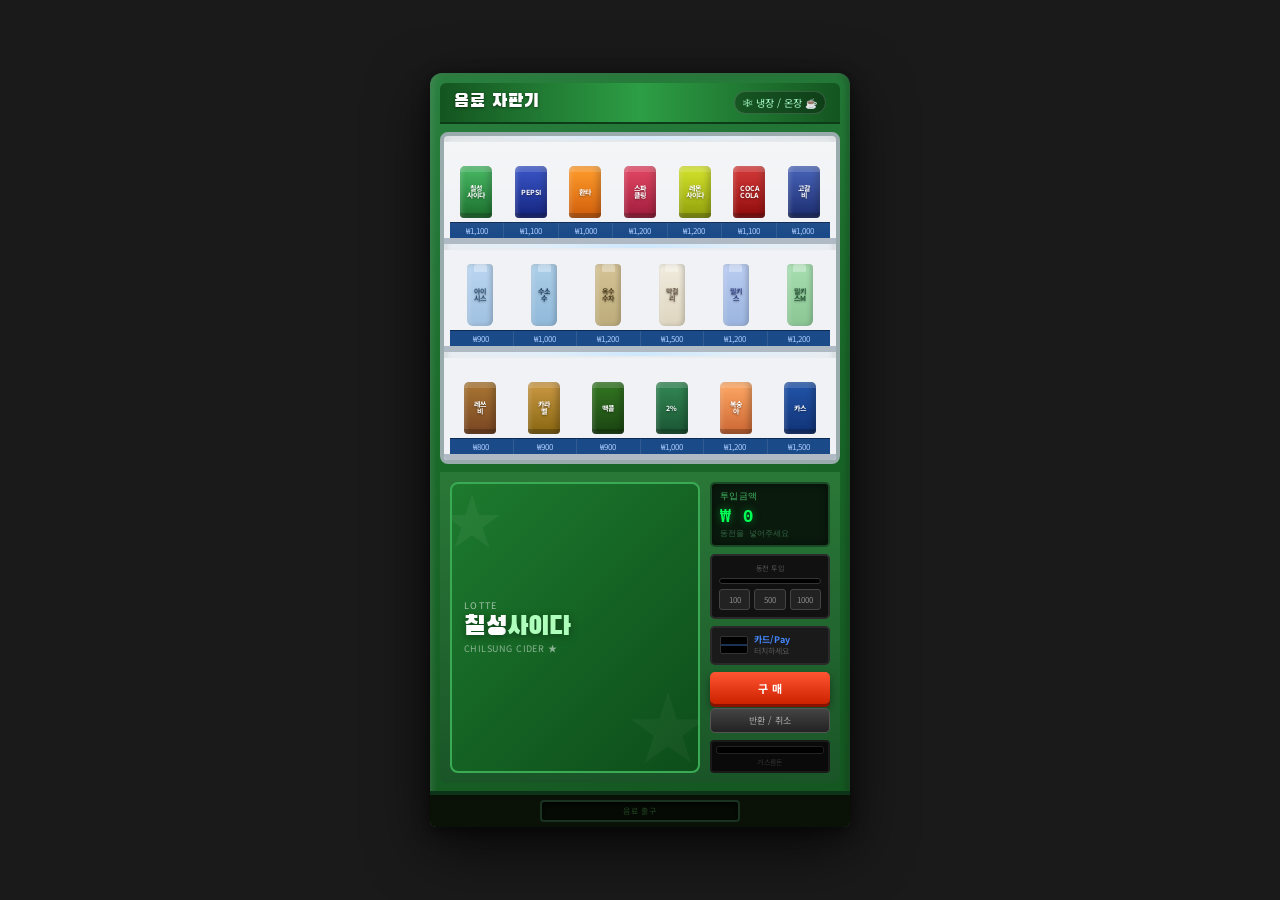
<file: src/templates/VendingMachine.html>
<!DOCTYPE html>
<html lang="ko">
<head>
<meta charset="UTF-8">
<meta name="viewport" content="width=device-width, initial-scale=1.0">
<title>자판기</title>
<link href="https://fonts.googleapis.com/css2?family=Black+Han+Sans&family=Noto+Sans+KR:wght@400;500;700&display=swap" rel="stylesheet">
<style>
*{margin:0;padding:0;box-sizing:border-box}
:root{
  --green-dark:#1a6b2a;
  --green-mid:#2d9e45;
  --green-light:#3dbf58;
  --green-bright:#5ad470;
  --metal:#c8cdd4;
  --metal-dark:#8a9098;
  --metal-light:#e8ecf0;
  --display-bg:#0a1a0d;
  --display-green:#00ff55;
  --shelf-white:#f0f2f5;
  --shelf-border:#d0d5dc;
}
body{
  background:#1a1a1a;
  display:flex;
  align-items:center;
  justify-content:center;
  min-height:100vh;
  font-family:'Noto Sans KR',sans-serif;
  padding:20px;
}
 
/* 자판기 본체 */
.machine{
  width:420px;
  background:linear-gradient(160deg,#2a8040 0%,var(--green-dark) 40%,#145520 100%);
  border-radius:12px 12px 6px 6px;
  padding:10px;
  box-shadow:
    inset 2px 0 6px rgba(255,255,255,0.15),
    inset -2px 0 6px rgba(0,0,0,0.3),
    0 20px 60px rgba(0,0,0,0.7),
    0 4px 16px rgba(0,0,0,0.5);
  position:relative;
}
 
/* 상단 로고 바 */
.top-bar{
  background:linear-gradient(90deg,#145520,#2d9e45,#145520);
  border-radius:6px 6px 0 0;
  padding:8px 14px;
  display:flex;
  align-items:center;
  justify-content:space-between;
  margin-bottom:8px;
  border-bottom:2px solid #0d3d18;
}
.top-bar .machine-title{
  font-family:'Black Han Sans',sans-serif;
  font-size:18px;
  color:#fff;
  letter-spacing:.05em;
  text-shadow:0 1px 3px rgba(0,0,0,0.5);
}
.top-bar .temp-badge{
  font-size:10px;
  background:rgba(0,0,0,0.3);
  color:#aaffcc;
  padding:3px 8px;
  border-radius:20px;
  border:1px solid rgba(255,255,255,0.15);
}
 
/* 음료 디스플레이 창 */
.display-window{
  background:#e8edf2;
  border-radius:8px;
  border:4px solid #9aabad;
  box-shadow:
    inset 0 2px 8px rgba(0,0,0,0.2),
    inset 0 0 0 2px rgba(255,255,255,0.4);
  overflow:hidden;
  margin-bottom:8px;
  position:relative;
}
/* 창 반사 효과 */
.display-window::before{
  content:'';
  position:absolute;
  top:0;left:0;right:0;
  height:30%;
  background:linear-gradient(180deg,rgba(255,255,255,0.25),transparent);
  pointer-events:none;
  z-index:10;
  border-radius:4px 4px 0 0;
}
/* 내부 형광등 */
.shelf-light{
  background:linear-gradient(90deg,transparent,rgba(220,240,255,0.6),rgba(200,230,255,0.8),rgba(220,240,255,0.6),transparent);
  height:6px;
  margin:-2px 0 2px;
}
 
/* 선반 */
.shelf{
  background:var(--shelf-white);
  padding:8px 6px 0;
  border-bottom:6px solid #b0bac5;
  position:relative;
}
.shelf-items{
  display:flex;
  gap:3px;
  align-items:flex-end;
  padding-bottom:4px;
  min-height:72px;
  justify-content:center;
  flex-wrap:nowrap;
}
/* 선반 하단 가격표 줄 */
.price-row{
  display:flex;
  background:#1a4a88;
  border-top:1px solid #0d2a55;
}
.price-cell{
  flex:1;
  text-align:center;
  padding:2px 0;
  font-size:8px;
  color:#aaccff;
  font-family:'Noto Sans KR',sans-serif;
  border-right:1px solid rgba(255,255,255,0.1);
  white-space:nowrap;
  overflow:hidden;
}
.price-cell:last-child{border-right:none}
 
/* 음료 아이템 */
.drink{
  display:flex;
  flex-direction:column;
  align-items:center;
  cursor:pointer;
  flex:1;
  min-width:0;
  transition:transform .15s;
  position:relative;
}
.drink:hover{transform:translateY(-4px)}
.drink.selected .can,.drink.selected .bottle{
  filter:brightness(1.2);
  outline:2px solid #ffee00;
  border-radius:4px;
}
/* 캔 */
.can{
  width:32px;
  height:52px;
  border-radius:5px 5px 4px 4px;
  position:relative;
  display:flex;
  align-items:center;
  justify-content:center;
  font-size:7px;
  font-weight:700;
  color:#fff;
  text-align:center;
  line-height:1.1;
  text-shadow:0 1px 2px rgba(0,0,0,0.5);
  overflow:hidden;
  box-shadow:inset -3px 0 6px rgba(0,0,0,0.25),inset 2px 0 4px rgba(255,255,255,0.2);
}
.can::before{
  content:'';position:absolute;top:0;left:0;right:0;height:6px;
  border-radius:5px 5px 0 0;
  background:rgba(255,255,255,0.15);
}
.can::after{
  content:'';position:absolute;bottom:0;left:0;right:0;height:5px;
  border-radius:0 0 4px 4px;
  background:rgba(0,0,0,0.2);
}
/* 페트병 */
.bottle{
  width:26px;
  height:62px;
  border-radius:4px 4px 6px 6px;
  position:relative;
  display:flex;
  align-items:center;
  justify-content:center;
  font-size:7px;
  color:#fff;
  font-weight:700;
  text-align:center;
  line-height:1.1;
  text-shadow:0 1px 2px rgba(0,0,0,0.4);
  overflow:hidden;
  box-shadow:inset -2px 0 5px rgba(0,0,0,0.2),inset 2px 0 4px rgba(255,255,255,0.25);
}
.bottle::before{
  content:'';position:absolute;top:0;left:25%;right:25%;height:8px;
  border-radius:3px 3px 0 0;
  background:rgba(255,255,255,0.3);
}
 
/* 하단 패널 */
.bottom-panel{
  background:linear-gradient(180deg,#2a7838,#1a5528);
  border-radius:0 0 6px 6px;
  padding:10px;
  display:grid;
  grid-template-columns:1fr auto;
  gap:10px;
  margin-top:6px;
}
 
/* 왼쪽: 광고판 */
.ad-board{
  background:linear-gradient(135deg,#1d7a2e,#0d4d1a);
  border-radius:8px;
  border:2px solid #3aaa55;
  padding:10px 12px;
  display:flex;
  flex-direction:column;
  justify-content:center;
  min-height:100px;
  position:relative;
  overflow:hidden;
}
.ad-board::before{
  content:'★';
  position:absolute;top:-10px;left:-10px;
  font-size:60px;color:rgba(255,255,255,0.05);
}
.ad-board::after{
  content:'★';
  position:absolute;bottom:-10px;right:-10px;
  font-size:80px;color:rgba(255,255,255,0.04);
}
.ad-brand{
  font-size:9px;color:rgba(255,255,255,0.6);letter-spacing:.15em;text-transform:uppercase;
}
.ad-name{
  font-family:'Black Han Sans',sans-serif;
  font-size:26px;color:#fff;
  line-height:1;
  margin:2px 0;
  text-shadow:0 2px 8px rgba(0,0,0,0.4);
}
.ad-name span{color:#afffbc}
.ad-sub{font-size:9px;color:rgba(255,255,255,0.5);letter-spacing:.05em}
 
/* 오른쪽: 조작부 */
.control-panel{
  display:flex;
  flex-direction:column;
  gap:7px;
  width:120px;
}
 
/* 디스플레이 */
.lcd{
  background:#0a1a0d;
  border:2px solid #1a4a25;
  border-radius:5px;
  padding:6px 8px;
  font-family:'Courier New',monospace;
  box-shadow:inset 0 0 8px rgba(0,0,0,0.5);
}
.lcd-row1{
  font-size:9px;color:#44bb66;letter-spacing:.05em;margin-bottom:2px;
}
.lcd-amount{
  font-size:18px;font-weight:700;
  color:var(--display-green);
  letter-spacing:.03em;
  text-shadow:0 0 8px rgba(0,255,85,0.4);
}
.lcd-status{
  font-size:8px;color:#336644;margin-top:1px;
}
 
/* 동전 투입구 */
.coin-slot-area{
  background:#111;
  border-radius:5px;
  border:2px solid #2a2a2a;
  padding:7px;
  display:flex;
  flex-direction:column;
  align-items:center;
  gap:5px;
}
.coin-slot{
  width:100%;
  height:6px;
  background:#000;
  border-radius:3px;
  border:1px solid #333;
  box-shadow:inset 0 1px 3px rgba(0,0,0,0.8);
}
.coin-btns{
  display:flex;
  gap:4px;
  width:100%;
}
.coin-btn{
  flex:1;
  padding:4px 2px;
  font-size:8px;
  background:#222;
  color:#888;
  border:1px solid #444;
  border-radius:3px;
  cursor:pointer;
  text-align:center;
  font-family:'Noto Sans KR',sans-serif;
  transition:all .1s;
}
.coin-btn:hover{background:#333;color:#aaa}
.coin-btn:active{transform:scale(.96)}
.slot-label{font-size:7px;color:#555;letter-spacing:.05em}
 
/* 카드 리더기 */
.card-reader{
  background:#1a1a1a;
  border:2px solid #2a2a2a;
  border-radius:5px;
  padding:6px 8px;
  display:flex;
  align-items:center;
  gap:6px;
  cursor:pointer;
}
.card-reader:hover .card-slot{border-color:#4488ff}
.card-slot{
  width:28px;height:18px;
  background:#000;
  border:1.5px solid #333;
  border-radius:2px;
  position:relative;
  overflow:hidden;
}
.card-slot::after{
  content:'';position:absolute;top:50%;left:0;right:0;
  height:2px;background:#1a3355;margin-top:-1px;
}
.card-text{font-size:8px;color:#555;line-height:1.3}
.card-text strong{color:#4488ff;display:block;font-size:9px}
 
/* 버튼들 */
.action-btns{
  display:flex;
  flex-direction:column;
  gap:4px;
}
.btn-buy{
  background:linear-gradient(180deg,#ff5533,#cc2200);
  color:#fff;
  border:none;
  border-radius:5px;
  padding:8px;
  font-size:11px;
  font-weight:700;
  font-family:'Noto Sans KR',sans-serif;
  cursor:pointer;
  box-shadow:0 3px 0 #881100,0 4px 8px rgba(0,0,0,0.4);
  transition:all .1s;
  letter-spacing:.03em;
}
.btn-buy:hover{background:linear-gradient(180deg,#ff6644,#dd3311)}
.btn-buy:active{transform:translateY(2px);box-shadow:0 1px 0 #881100}
.btn-cancel{
  background:linear-gradient(180deg,#444,#222);
  color:#aaa;
  border:1px solid #555;
  border-radius:5px;
  padding:5px;
  font-size:9px;
  font-family:'Noto Sans KR',sans-serif;
  cursor:pointer;
  transition:all .1s;
}
.btn-cancel:hover{background:linear-gradient(180deg,#555,#333);color:#ccc}
 
/* 거스름돈 배출구 */
.change-tray{
  background:#0a0a0a;
  border:2px solid #1a1a1a;
  border-radius:4px;
  padding:4px;
  text-align:center;
}
.change-slot{
  background:#000;
  height:8px;
  border-radius:3px;
  border:1px solid #222;
  margin-bottom:3px;
}
.change-label{font-size:7px;color:#333;letter-spacing:.05em}
 
/* 하단 출구 */
.pickup-area{
  background:#0a1208;
  border-top:4px solid #0d3318;
  border-radius:0 0 6px 6px;
  height:36px;
  display:flex;
  align-items:center;
  justify-content:center;
  margin:-10px -10px -10px;
  margin-top:8px;
  position:relative;
}
.pickup-door{
  width:200px;height:22px;
  background:#050a04;
  border:2px solid #1a3320;
  border-radius:4px;
  box-shadow:inset 0 2px 4px rgba(0,0,0,0.8);
  display:flex;align-items:center;justify-content:center;
}
.pickup-door span{font-size:8px;color:#224422;letter-spacing:.1em}
 
/* 토스트 알림 */
.toast{
  position:fixed;
  top:24px;left:50%;transform:translateX(-50%) translateY(-80px);
  background:#1a3a22;
  color:#aaffbb;
  border:1px solid #2d6e3a;
  border-radius:8px;
  padding:10px 20px;
  font-size:13px;
  font-family:'Noto Sans KR',sans-serif;
  transition:transform .3s cubic-bezier(.34,1.56,.64,1);
  z-index:999;
  white-space:nowrap;
  box-shadow:0 4px 20px rgba(0,0,0,0.5);
}
.toast.show{transform:translateX(-50%) translateY(0)}
 
/* 애니메이션 */
@keyframes drop{
  0%{transform:translateY(-20px);opacity:0}
  60%{transform:translateY(4px)}
  100%{transform:translateY(0);opacity:1}
}
.drink-drop{animation:drop .4s ease-out}
</style>
</head>
<body>
 
<div class="toast" id="toast"></div>
 
<div class="machine">
  <!-- 상단 바 -->
  <div class="top-bar">
    <div class="machine-title">음료 자판기</div>
    <div class="temp-badge">❄ 냉장 / 온장 ☕</div>
  </div>
 
  <!-- 음료 디스플레이 창 -->
  <div class="display-window">
    <div class="shelf-light"></div>
 
    <!-- 1단: 탄산 캔 -->
    <div class="shelf">
      <div class="shelf-items" id="shelf1"></div>
      <div class="price-row" id="price1"></div>
    </div>
 
    <div class="shelf-light"></div>
 
    <!-- 2단: 페트병 -->
    <div class="shelf">
      <div class="shelf-items" id="shelf2"></div>
      <div class="price-row" id="price2"></div>
    </div>
 
    <div class="shelf-light"></div>
 
    <!-- 3단: 캔 음료 -->
    <div class="shelf">
      <div class="shelf-items" id="shelf3"></div>
      <div class="price-row" id="price3"></div>
    </div>
  </div>
 
  <!-- 하단 패널 -->
  <div class="bottom-panel">
 
    <!-- 광고판 -->
    <div class="ad-board">
      <div class="ad-brand">LOTTE</div>
      <div class="ad-name">칠성<span>사이다</span></div>
      <div class="ad-sub">CHILSUNG CIDER ★</div>
    </div>
 
    <!-- 조작부 -->
    <div class="control-panel">
      <!-- LCD -->
      <div class="lcd">
        <div class="lcd-row1">투입금액</div>
        <div class="lcd-amount" id="lcd-amount">₩ 0</div>
        <div class="lcd-status" id="lcd-status">동전을 넣어주세요</div>
      </div>
 
      <!-- 동전 투입 -->
      <div class="coin-slot-area">
        <div class="slot-label">동전 투입</div>
        <div class="coin-slot"></div>
        <div class="coin-btns">
          <div class="coin-btn" onclick="insertCoin(100)">100</div>
          <div class="coin-btn" onclick="insertCoin(500)">500</div>
          <div class="coin-btn" onclick="insertCoin(1000)">1000</div>
        </div>
      </div>
 
      <!-- 카드 리더기 -->
      <div class="card-reader" onclick="insertCoin(3000)">
        <div class="card-slot"></div>
        <div class="card-text"><strong>카드/Pay</strong>터치하세요</div>
      </div>
 
      <!-- 구매/취소 버튼 -->
      <div class="action-btns">
        <button class="btn-buy" onclick="buyDrink()">구 매</button>
        <button class="btn-cancel" onclick="cancelInsert()">반환 / 취소</button>
      </div>
 
      <!-- 거스름돈 -->
      <div class="change-tray">
        <div class="change-slot"></div>
        <div class="change-label">거스름돈</div>
      </div>
    </div>
  </div>
 
  <!-- 음료 출구 -->
  <div class="pickup-area">
    <div class="pickup-door"><span>음료 출구</span></div>
  </div>
</div>
 
<script>
const drinks = [
  // 1단: 캔 탄산 (7개)
  [
    {name:'칠성사이다',price:1100,type:'can',color:'linear-gradient(180deg,#22aa44,#116622)',label:'칠성\n사이다'},
    {name:'펩시콜라',price:1100,type:'can',color:'linear-gradient(180deg,#1133bb,#0a1a77)',label:'PEPSI'},
    {name:'환타',price:1000,type:'can',color:'linear-gradient(180deg,#ff8800,#cc5500)',label:'환타'},
    {name:'스파클링',price:1200,type:'can',color:'linear-gradient(180deg,#dd2244,#991133)',label:'스파\n클링'},
    {name:'스파클링레몬',price:1200,type:'can',color:'linear-gradient(180deg,#ccdd00,#889900)',label:'레몬\n사이다'},
    {name:'코카콜라',price:1100,type:'can',color:'linear-gradient(180deg,#cc1111,#880000)',label:'COCA\nCOLA'},
    {name:'고갈비',price:1000,type:'can',color:'linear-gradient(180deg,#2244aa,#112266)',label:'고갈\n비'},
  ],
  // 2단: 페트병 (6개)
  [
    {name:'아이시스8.0',price:900,type:'bottle',color:'linear-gradient(180deg,rgba(180,210,240,0.9),rgba(140,180,220,0.8))',label:'아이\n시스',textColor:'#335577'},
    {name:'몸수소수',price:1000,type:'bottle',color:'linear-gradient(180deg,rgba(160,200,230,0.85),rgba(120,170,210,0.8))',label:'수소\n수',textColor:'#224466'},
    {name:'옥수수수염차',price:1200,type:'bottle',color:'linear-gradient(180deg,rgba(210,190,140,0.9),rgba(180,160,100,0.85))',label:'옥수\n수차',textColor:'#554422'},
    {name:'지평막걸리',price:1500,type:'bottle',color:'linear-gradient(180deg,rgba(240,235,220,0.95),rgba(220,210,185,0.9))',label:'막걸\n리',textColor:'#665544'},
    {name:'밀키스',price:1200,type:'bottle',color:'linear-gradient(180deg,rgba(180,200,240,0.9),rgba(140,170,220,0.85))',label:'밀키\n스',textColor:'#334488'},
    {name:'밀키스멜론',price:1200,type:'bottle',color:'linear-gradient(180deg,rgba(160,220,170,0.9),rgba(120,190,130,0.85))',label:'밀키\n스M',textColor:'#225533'},
  ],
  // 3단: 캔 (6개)
  [
    {name:'레쓰비',price:800,type:'can',color:'linear-gradient(180deg,#aa7733,#774422)',label:'레쓰\n비'},
    {name:'레쓰비카라멜',price:900,type:'can',color:'linear-gradient(180deg,#cc9944,#886611)',label:'카라\n멜'},
    {name:'맥콜',price:900,type:'can',color:'linear-gradient(180deg,#337722,#1a4411)',label:'맥콜'},
    {name:'2% 부족할때',price:1000,type:'can',color:'linear-gradient(180deg,#338855,#1a5533)',label:'2%'},
    {name:'스파클링복숭아',price:1200,type:'can',color:'linear-gradient(180deg,#ffaa66,#cc6633)',label:'복숭\n아'},
    {name:'카스',price:1500,type:'can',color:'linear-gradient(180deg,#2255aa,#113377)',label:'카스'},
  ]
];
 
let inserted = 0;
let selected = null;
 
function buildShelves(){
  drinks.forEach((shelf,si)=>{
    const shelfEl = document.getElementById(`shelf${si+1}`);
    const priceEl = document.getElementById(`price${si+1}`);
    shelf.forEach((d,di)=>{
      const wrap = document.createElement('div');
      wrap.className='drink';
      wrap.dataset.shelf=si;
      wrap.dataset.idx=di;
      wrap.onclick=()=>selectDrink(si,di,wrap);
 
      const item = document.createElement('div');
      item.className = d.type==='can' ? 'can' : 'bottle';
      item.style.background = d.color;
      if(d.textColor) item.style.color = d.textColor;
      item.style.whiteSpace='pre-line';
      item.textContent = d.label;
      wrap.appendChild(item);
      shelfEl.appendChild(wrap);
 
      const pc = document.createElement('div');
      pc.className='price-cell';
      pc.textContent=`₩${d.price.toLocaleString()}`;
      priceEl.appendChild(pc);
    });
  });
}
 
function selectDrink(si,di,el){
  document.querySelectorAll('.drink').forEach(d=>d.classList.remove('selected'));
  el.classList.add('selected');
  selected={shelf:si,idx:di};
  const d=drinks[si][di];
  updateStatus(`${d.name} 선택됨 — ₩${d.price.toLocaleString()}`);
}
 
function insertCoin(amount){
  inserted+=amount;
  updateLCD();
  showToast(`₩${amount.toLocaleString()} 투입 → 누적 ₩${inserted.toLocaleString()}`);
}
 
function updateLCD(){
  document.getElementById('lcd-amount').textContent=`₩ ${inserted.toLocaleString()}`;
  if(selected){
    const d=drinks[selected.shelf][selected.idx];
    if(inserted>=d.price) updateStatus('✓ 구매 가능');
    else updateStatus(`₩${(d.price-inserted).toLocaleString()} 더 필요`);
  } else {
    updateStatus(inserted>0?'음료를 선택하세요':'동전을 넣어주세요');
  }
}
 
function updateStatus(msg){
  document.getElementById('lcd-status').textContent=msg;
}
 
function buyDrink(){
  if(!selected){showToast('음료를 먼저 선택해주세요!');return;}
  const d=drinks[selected.shelf][selected.idx];
  if(inserted<d.price){
    showToast(`₩${(d.price-inserted).toLocaleString()} 부족합니다`);
    return;
  }
  const change=inserted-d.price;
  inserted=0;
  showToast(`🥤 ${d.name} 나왔습니다! 거스름돈 ₩${change.toLocaleString()}`);
  document.querySelectorAll('.drink').forEach(el=>el.classList.remove('selected'));
  selected=null;
  updateLCD();
}
 
function cancelInsert(){
  if(inserted===0){showToast('투입된 금액이 없습니다');return;}
  showToast(`₩${inserted.toLocaleString()} 반환됩니다`);
  inserted=0;
  selected=null;
  document.querySelectorAll('.drink').forEach(el=>el.classList.remove('selected'));
  updateLCD();
}
 
let toastTimer;
function showToast(msg){
  const t=document.getElementById('toast');
  t.textContent=msg;
  t.classList.add('show');
  clearTimeout(toastTimer);
  toastTimer=setTimeout(()=>t.classList.remove('show'),2200);
}
 
buildShelves();
</script>
</body>
</html>
</file>
